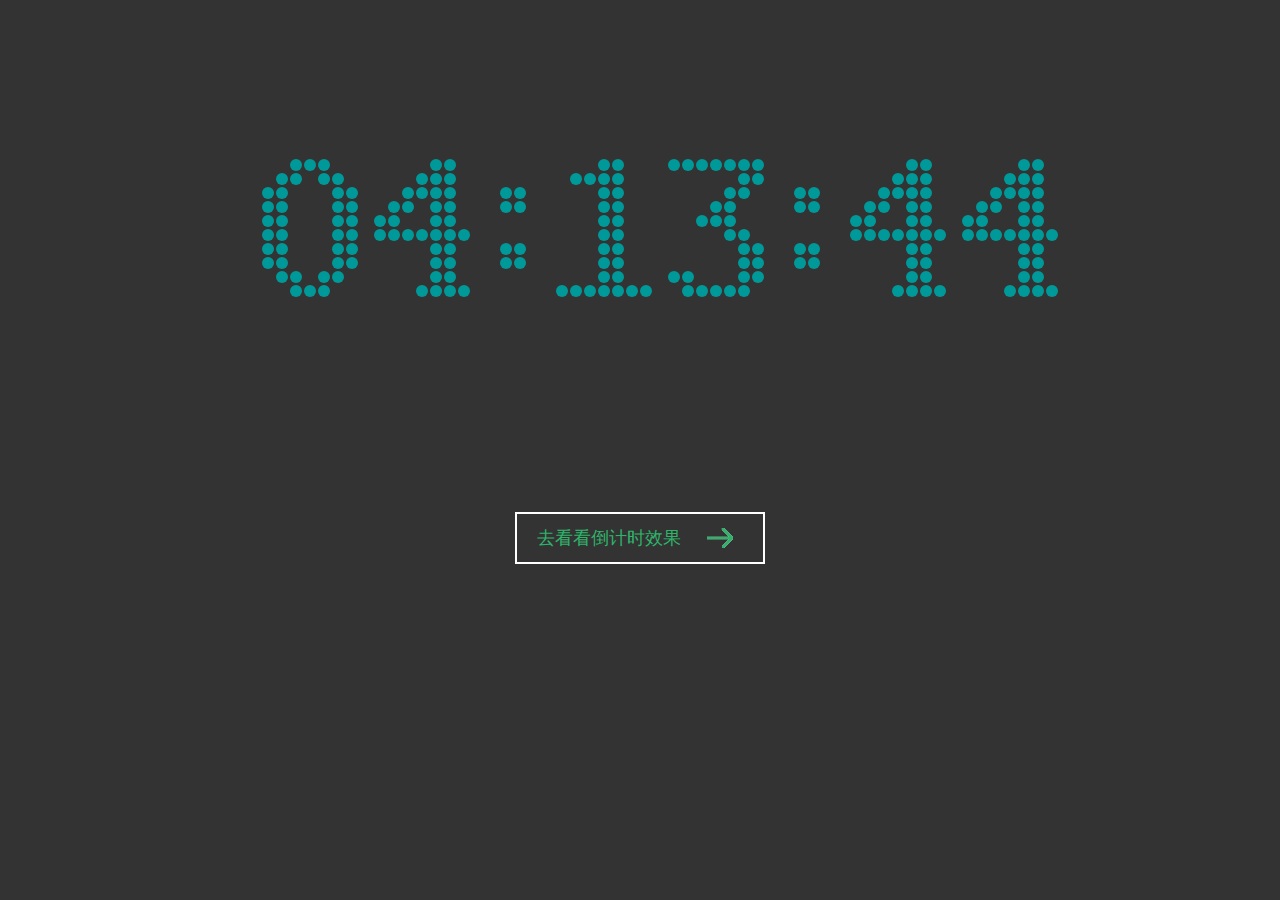
<file: index.html>
<!DOCTYPE html>
<html>
<head>
<meta charset='utf-8'>
<title>CLOCK</title>

<link rel="stylesheet" type="text/css" href="style/clock.css">

</head>
<body>
<canvas id="can" width="1200" height="400px"></canvas>
<div class="btnWrap">
<a href="倒计时.html" class="btn">
	去看看倒计时效果
	<span class="line line-top"></span>
	<span class="line line-right"></span>
	<span class="line line-bottom"></span>
	<span class="line line-left"></span>
</a>
</div>

<script type="text/javascript" src="js/number.js"></script>
<script type="text/javascript" src="js/clock.js"></script>

</body>
</html>
</file>
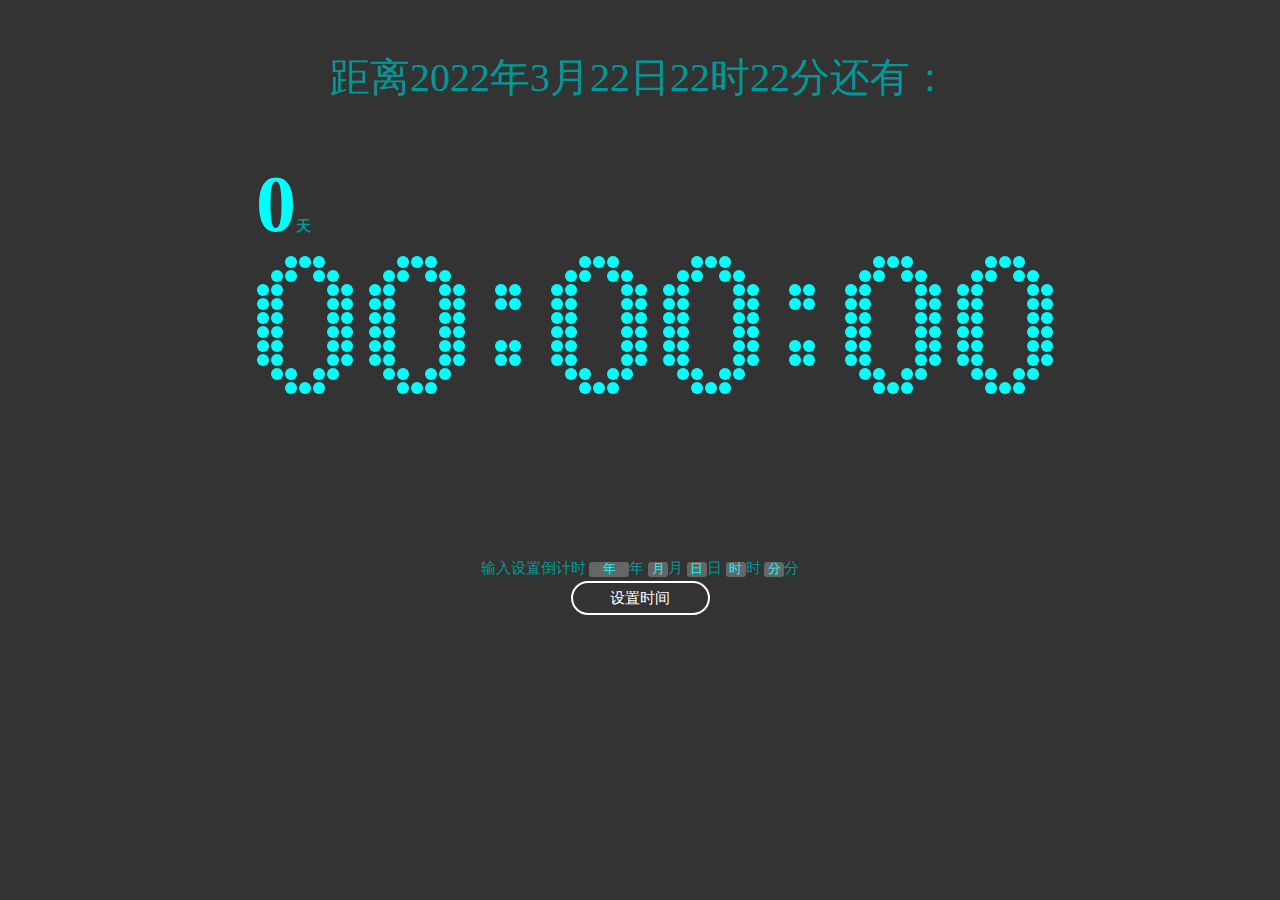
<file: 倒计时.html>
<!DOCTYPE html>
<html>
<head>
<meta charset="utf-8">
<title>倒计时</title>
<link rel="stylesheet" type="text/css" href="style/cTime.css">

</head>

<body style="background-color: #333;">
<header>
	<span id="headTxt"></span>
</header>
<div id="days-left">
	<span id="data"></span><span id="tip">天</span>
</div>
<canvas id="can" width="100%">
	当前浏览器不支持Canvas，请更换浏览器后再试
</canvas>
<div id="targetSet"><label for="yearSet">输入设置倒计时</label>
	<input id="yearSet" type="text" value="年" /><label for="yearSet">年</label>
	<input id="monthSet" type="text" value="月" /><label for="monthSet">月</label>
	<input id="daySet" type="text" value="日" /><label for="daySet">日</label>
	<input id="hourSet" type="text" value="时" /><label for="hourSet">时</label>
	<input id="minuteSet" type="text" value="分" /><label for="minuteSet">分</label>
	<a id="timeSet-btn" href="javascript:">设置时间</a>
</div>
<script type="text/javascript" src="js/number.js"></script>
<script type="text/javascript" src="js/cTime.js"></script>
</body>
</html>
</file>
<file: style/clock.css>
body{background-color: #333;}
.btnWrap{width: 250px;height: 50px;margin: 0 auto;}
.btn{display: block; width: 100%; box-sizing: border-box; line-height: 100%; margin: 0 auto;
	border: 2px solid #fff;background: url(../images/allow.png) 190px center  no-repeat; position: relative;
	text-decoration: none;padding: 15px 50px 15px 20px; font-size: 18px; font-family: "Microsoft Yahei"; color:#2FB36A; 	
	transition: ease-out .2s;
	-webkit-transition: ease-out .2s ;
	-o-transition:  ease-out .2s;
	-moz-transition:  ease-out .2s;
}
.btn:hover{border-color: #2FB36A;background-position: 205px center;}

.btn .line{display: block; position: absolute;border: none;background-color:#2FB36A ;
	transition:ease-out .2s;
	-webkit-transition:ease-out .2s;
	-o-transition:ease-out .2s;
	-moz-transition:ease-out .2s;
}
.line-top,.line-bottom{height: 2px; width: 0;}
.line-right,.line-left{width: 2px; height: 0;}

.line-top{width: 0;left: -100%;top: -2px;}
.btn:hover .line-top{width: 100%;left: -2px;}

.line-bottom{width: 0;right: -100%;bottom: -2px;}
.btn:hover .line-bottom{width: 100%;right: -2px;}

.line-right{height: 0;top: -100%;right: -2px;}
.btn:hover .line-right{height: 100%;top: -2px;}

.line-left{height: 0;bottom: -100%;left: -2px;}
.btn:hover .line-left{height: 100%;bottom: -2px;}
</file>
<file: style/cTime.css>
body,div,input,header,a{margin: 0;padding: 0;}
#days-left{position: absolute;color: #099;font-weight: bolder;font-family: "Microsoft Yahei";}
#days-left #tip{font-size: 15px;}
#days-left #data{font-size: 80px;color: #0ff;}
header{width: 100%;text-align: center;margin-top: 50px;}
header #headTxt{color: #099;font-size: 40px;font-family: "Microsoft Yahei";}
#targetSet{width: 100%;text-align: center;color: #099;font-size: 15px;font-family: "Microsoft Yahei"}
#targetSet input{display: inline-block;border-radius: 3px;border: none;width: 20px;text-align: center;color: #0ff; background-color: #666;}
#targetSet input[id="yearSet"]{width: 3em;}
#targetSet #timeSet-btn{display: block; width: 9em; height: 2em; line-height: 2em; margin: 3px auto;text-decoration: none;color: #fff; background-color: transparent; border-radius: 3em;border: 2px solid #fff;

	transition: 1s ease-in-out;
	-moz-transition: 1s ease-in-out;
	-webkit-transition: 1s ease-in-out;
	-o-transition: 1s ease-in-out;
}

#targetSet #timeSet-btn:hover{border-radius: 12px;background-color: #099;color: #fff;font-weight: bolder;border-color: #066;}
</file>
